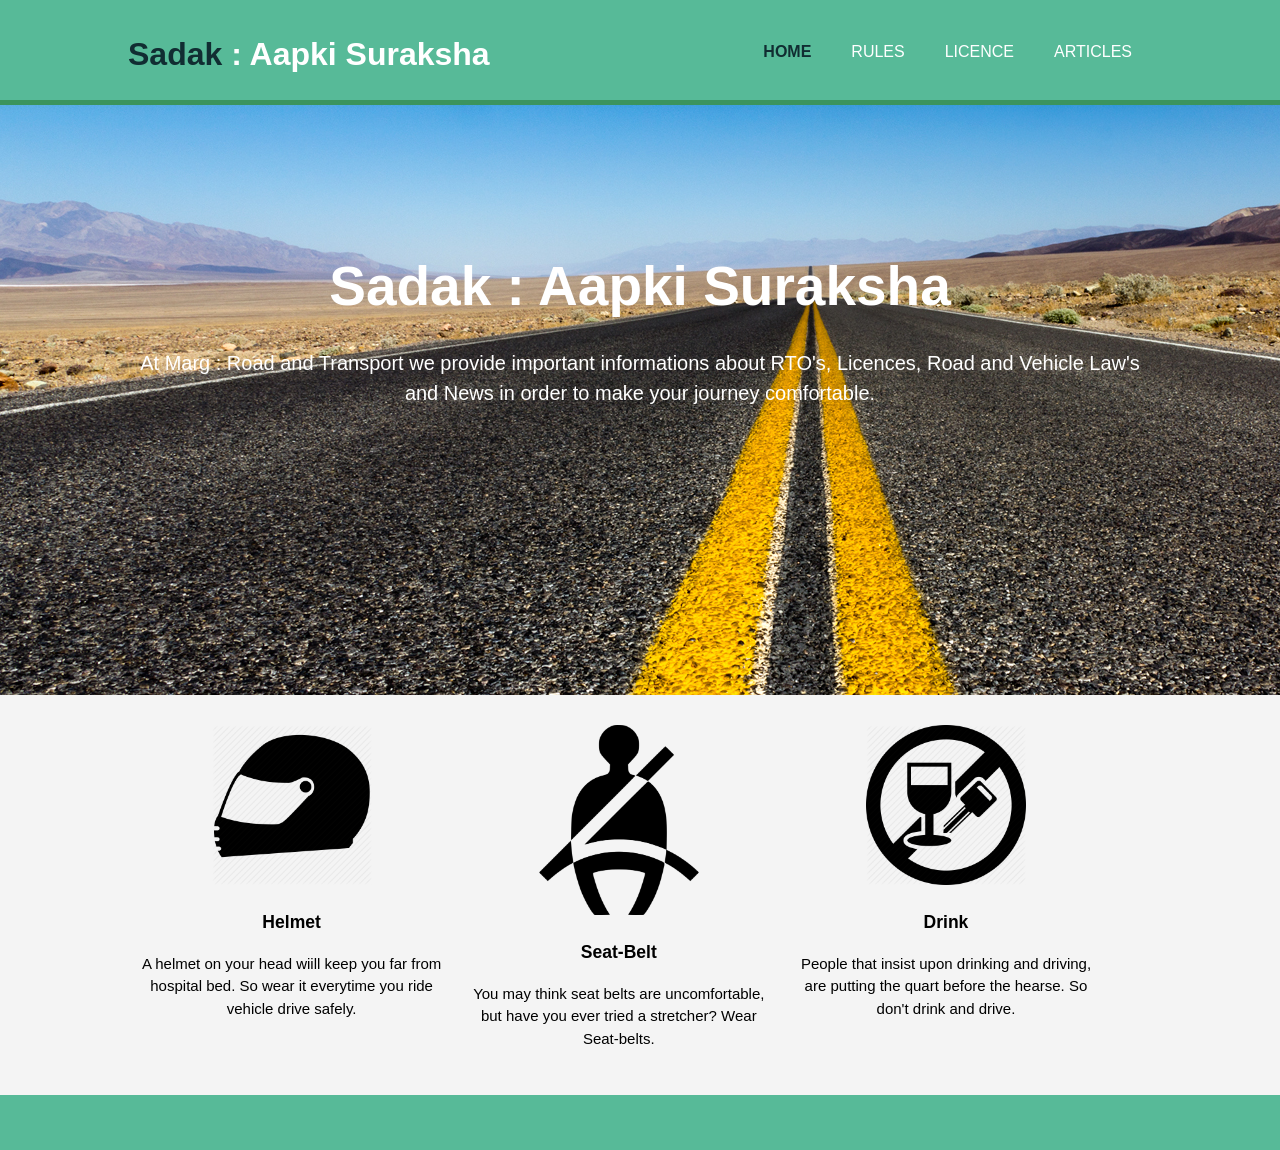
<file: index.html>
<!DOCTYPE html>
<html>
  <head>
    <meta charset="utf-8">
    <meta name="viewport" content="width=device-width">
    <meta name="description" content="Affordable and professional web design">
    <title>Sadak : Aapki Suraksha | Welcome</title>
    <link rel="icon" type="image/x-icon" href="assets/img/logo.ico">
	<link rel="stylesheet" href="assets/css/style.css">
  </head>
  <body>
    <header>
      <div class="container">
        <div id="branding">
         <a href="index.html"><h1><span class="highlight">Sadak</span> : Aapki Suraksha</h1></a>
        </div>
        <nav>
          <ul>
            <li class="current"><a href="index.html">HOME</a></li>
			<li><a href="rules.html">RULES</a></li>
			<li class="dropdown"><a href="#">LICENCE</a><i class="fa fa-caret-down"></i>
					<div class="dropdown-content">
					<a href="new-lic.html">NEW LICENCE</a>
					<a href="lic-ren.html">LICENCE RENEWAL</a>
					<a href="int-lic.html">INTERNATIONAL LICENCE</a>
					</div></li>
      <li><a href="articles.html">ARTICLES</a></li>

          </ul>
        </nav>
      </div>
    </header>

    <section id="showcase">
      <div class="container">
        <h1>Sadak : Aapki Suraksha</h1>
        <p>At Marg : Road and Transport we provide important informations about RTO's, Licences, Road and Vehicle Law's and News in order to make your journey comfortable.</p>
      </div>
    </section>

    <section id="boxes">
      <div class="container">
        <div class="box">
          <img src="assets/img/logo_helmet.png">
          <h3>Helmet</h3>
          <p>A helmet on your head wiill keep you far from hospital bed. So wear it everytime you ride vehicle drive safely.</p>
        </div>
        <div class="box">
          <img src="assets/img/logo_seatbelt.png">
          <h3>Seat-Belt</h3>
          <p>You may think seat belts are uncomfortable, but have you ever tried a stretcher? Wear Seat-belts.</p>
        </div>
        <div class="box">
          <img src="assets/img/logo_drink.png">
          <h3>Drink</h3>
          <p>People that insist upon drinking and driving, are putting the quart before the hearse. So don't drink and drive.</p>
        </div>
      </div>
    </section>

    <footer>
      <p></p>
    </footer>
  </body>
</html>
</file>
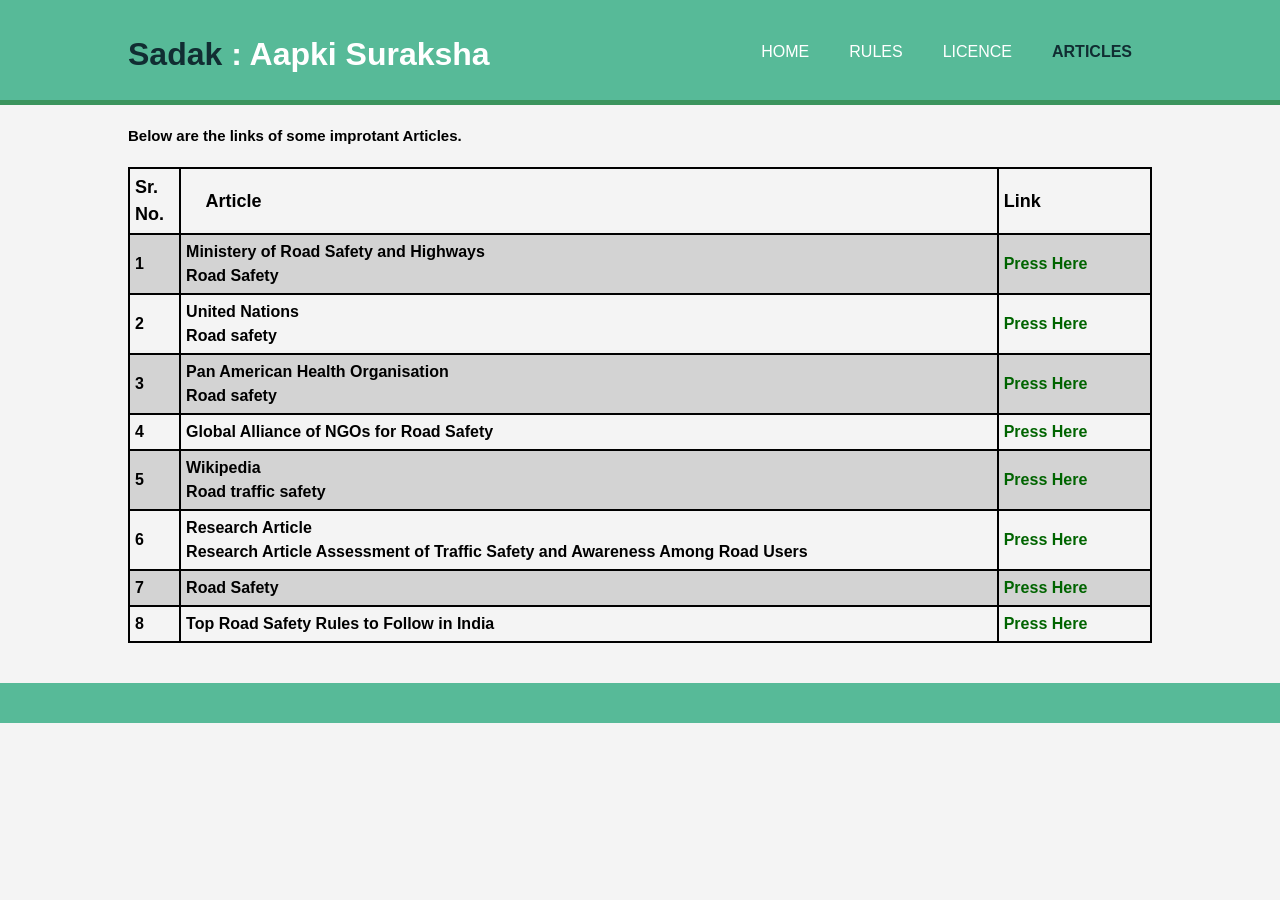
<file: articles.html>
<!DOCTYPE html>
<html>
<head>
	<meta charset="utf-8">
	<meta name="viewport" content="width=device-width">
	<meta name="description" content="Marg : Road and Transport">
	<title>Sadak : Aapki Suraksha | International License</title>
	<link rel="icon" type="image/x-icon" href="assets/img/logo.ico">
	<link rel="stylesheet" type="text/css" href="assets/css/style.css">
  <style>

    #container a{
      text-decoration: none;
      text-transform: none;
    }
    object {
      padding-top: 20px;
      padding-bottom: 10px;
    }

    table, a {

    text-transform:none;
    text-decoration: none;
    }

    table, th, td {
 			border: 2px solid black;
  			border-collapse: collapse;
  			font-size: 16px;
		}

    th, td {
 			padding: 5px;
  			text-align: left;
		}

    .odd {
			background-color: lightgrey;
    }
  </style>
</head>
<body>

	<header>
		<div class="container">
			<div id="branding">
				 <a href="index.html"><h1><span class="highlight">Sadak</span> : Aapki Suraksha</h1></a>
			</div>
			<nav>
				<ul>
           		<li><a href="index.html">HOME</a></li>
			<li><a href="rules.html">RULES</a></li>
			<li class="dropdown"><a href="#">LICENCE</a><i class="fa fa-caret-down"></i>
					<div class="dropdown-content">
					<a href="new-lic.html">NEW LICENSE</a>
					<a href="lic-ren.html">LICENSE RENEWAL</a>
					<a href="int-lic.html">INTERNATIONAL LICENSE</a>
					</div></li>
            <li class="current"><a href="articles.html">ARTICLES</a></li>


          </ul>
			</nav>
		</div>
	</header>
    
	<section id="main">
		<div class="container">

    <h4>Below are the links of some improtant Articles.<h4>


      <table cellspacing="0">
  <tr>
    <th width="5%"><font size="4">Sr. No. </font></th>
    <th width="80%"><font size="4">&nbsp &nbsp Article</font></th>
    <th class="10%"><font size="4">Link</font></th>
  </tr>

  <tr class="odd">
    <td align="center">1</td>
    <td align="left">Ministery of Road Safety and Highways <br> Road Safety</td>
    <td align="center"><a href="https://morth.nic.in/about-road-safety" target="blank"><font color="#006400">Press Here</font></a></td>
  </tr>

  <tr class="even">
    <td align="center">2</td>
    <td align="left">United Nations<br> Road safety</td>
    <td align="center"><a href="https://www.un.org/en/safety-and-security/road-safety" target="blank"><font color="#006400">Press Here</font></a></td>
  </tr>

  <tr class="odd">
    <td align="center">3</td>
    <td align="left">Pan American Health Organisation<br> Road safety</td>
    <td align="center"><a href="https://www.paho.org/en/topics/road-safety" target="blank"><font color="#006400">Press Here</font></a></td>
  </tr>

  <tr class="even">
    <td align="center">4</td>
    <td align="left">Global Alliance of NGOs for Road Safety</td>
    <td align="center"><a href="https://www.roadsafetyngos.org/" target="blank"><font color="#006400">Press Here</font></a></td>
  </tr>

  <tr class="odd">
    <td align="center">5</td>
    <td align="left">Wikipedia <br> Road traffic safety</td>
    <td align="center"><a href="https://en.wikipedia.org/wiki/Road_traffic_safety" target="blank"><font color="#006400">Press Here</font></a></td>
  </tr>

  <tr class="even">
    <td align="center">6</td>
    <td align="left">Research Article <br> Research Article Assessment of Traffic Safety and Awareness Among Road Users</td>
    <td align="center"><a href="https://www.ncbi.nlm.nih.gov/pmc/articles/PMC3893966/" target="blank"><font color="#006400">Press Here</font></a></td>
  </tr>

  <tr class="odd">
    <td align="center">7</td>
    <td align="left">Road Safety</td>
    <td align="center"><a href="https://indiancc.mygov.in/wp-content/uploads/2021/06/mygov-1000000000513446991.pdf" target="blank"><font color="#006400">Press Here</font></a></td>
  </tr>

  <tr class="even">
    <td align="center">8</td>
    <td align="left">Top Road Safety Rules to Follow in India</td>
    <td align="center"><a href="https://www.godigit.com/traffic-rules/road-safety-rules-in-india" target="blank"><font color="#006400">Press Here</font></a></td>
  </tr>

</table>


  </div>
	</section>
	<footer>
	</footer>

</body>
</html>
</file>
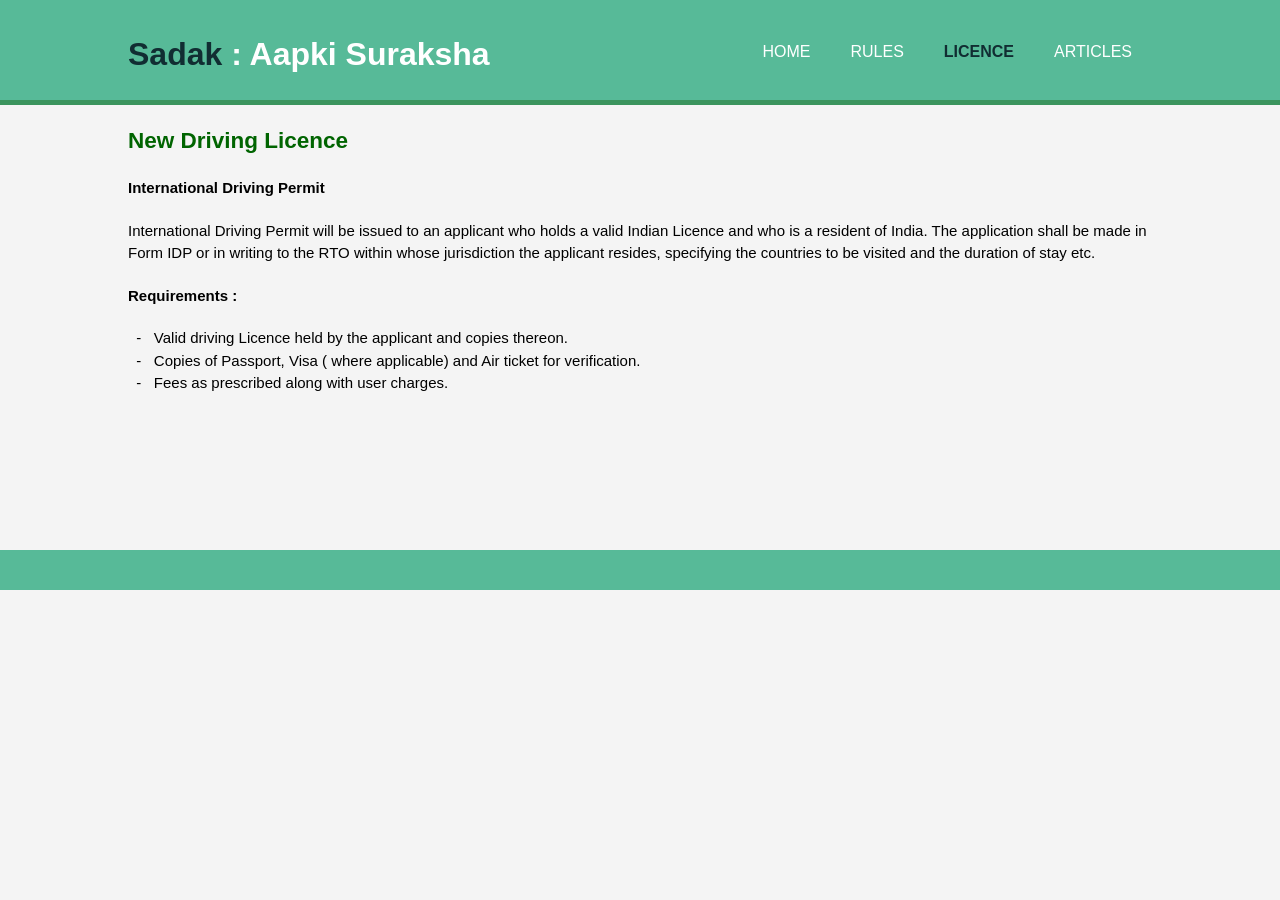
<file: int-lic.html>
<!DOCTYPE html>
<html>
<head>
	<meta charset="utf-8">
	<meta name="viewport" content="width=device-width">
	<meta name="description" content="Marg : Road and Transport">
	<title>Sadak : Aapki Suraksha | International License</title>
	<link rel="icon" type="image/x-icon" href="assets/img/logo.ico">
	<link rel="stylesheet" type="text/css" href="assets/css/style.css">
</head>
<body>

	<header>
		<div class="container">
			<div id="branding">
				 <a href="index.html"><h1><span class="highlight">Sadak</span> : Aapki Suraksha</h1></a>
			</div>
			<nav>
				<ul>
           		<li><a href="index.html">HOME</a></li>

			<li><a href="rules.html">RULES</a></li>
			<li class="dropdown current"><a href="#">LICENCE</a><i class="fa fa-caret-down"></i>
					<div class="dropdown-content">
					<a href="new-lic.html">NEW LICENCE</a>
					<a href="lic-ren.html">LICENCE RENEWAL</a>
					<a href="int-lic.html">INTERNATIONAL LICENCE</a>
					</div></li>

			<li><a href="articles.html">ARTICLES</a></li>
          </ul>
			</nav>
		</div>
	</header>


	<section id="main">
		<div class="container">

			  <h2><font color="006400" >New Driving Licence</font></h2>

				<h4>International Driving Permit</h4>
				<p>International Driving Permit will be issued to an applicant who holds a valid Indian Licence and who is a resident of India. The application shall be made in Form IDP or in writing to the RTO within whose jurisdiction the applicant resides, specifying the countries to be visited and the duration of stay etc.</p>

				<h4>Requirements :</h4>
				<ul>
				<li>&nbsp - &nbsp Valid driving Licence held by the applicant and copies thereon.</li>
				<li>&nbsp - &nbsp Copies of Passport, Visa ( where applicable) and Air ticket for verification.</li>
				<li>&nbsp - &nbsp Fees as prescribed along with user charges.</li>
				<li></li>
				<li><li>
				<li></li>
				<li></li>
				<li></li>
			
			
			
				</ul>

		</div>
	</section>
	<footer>
	</footer>

</body>
</html>
</file>
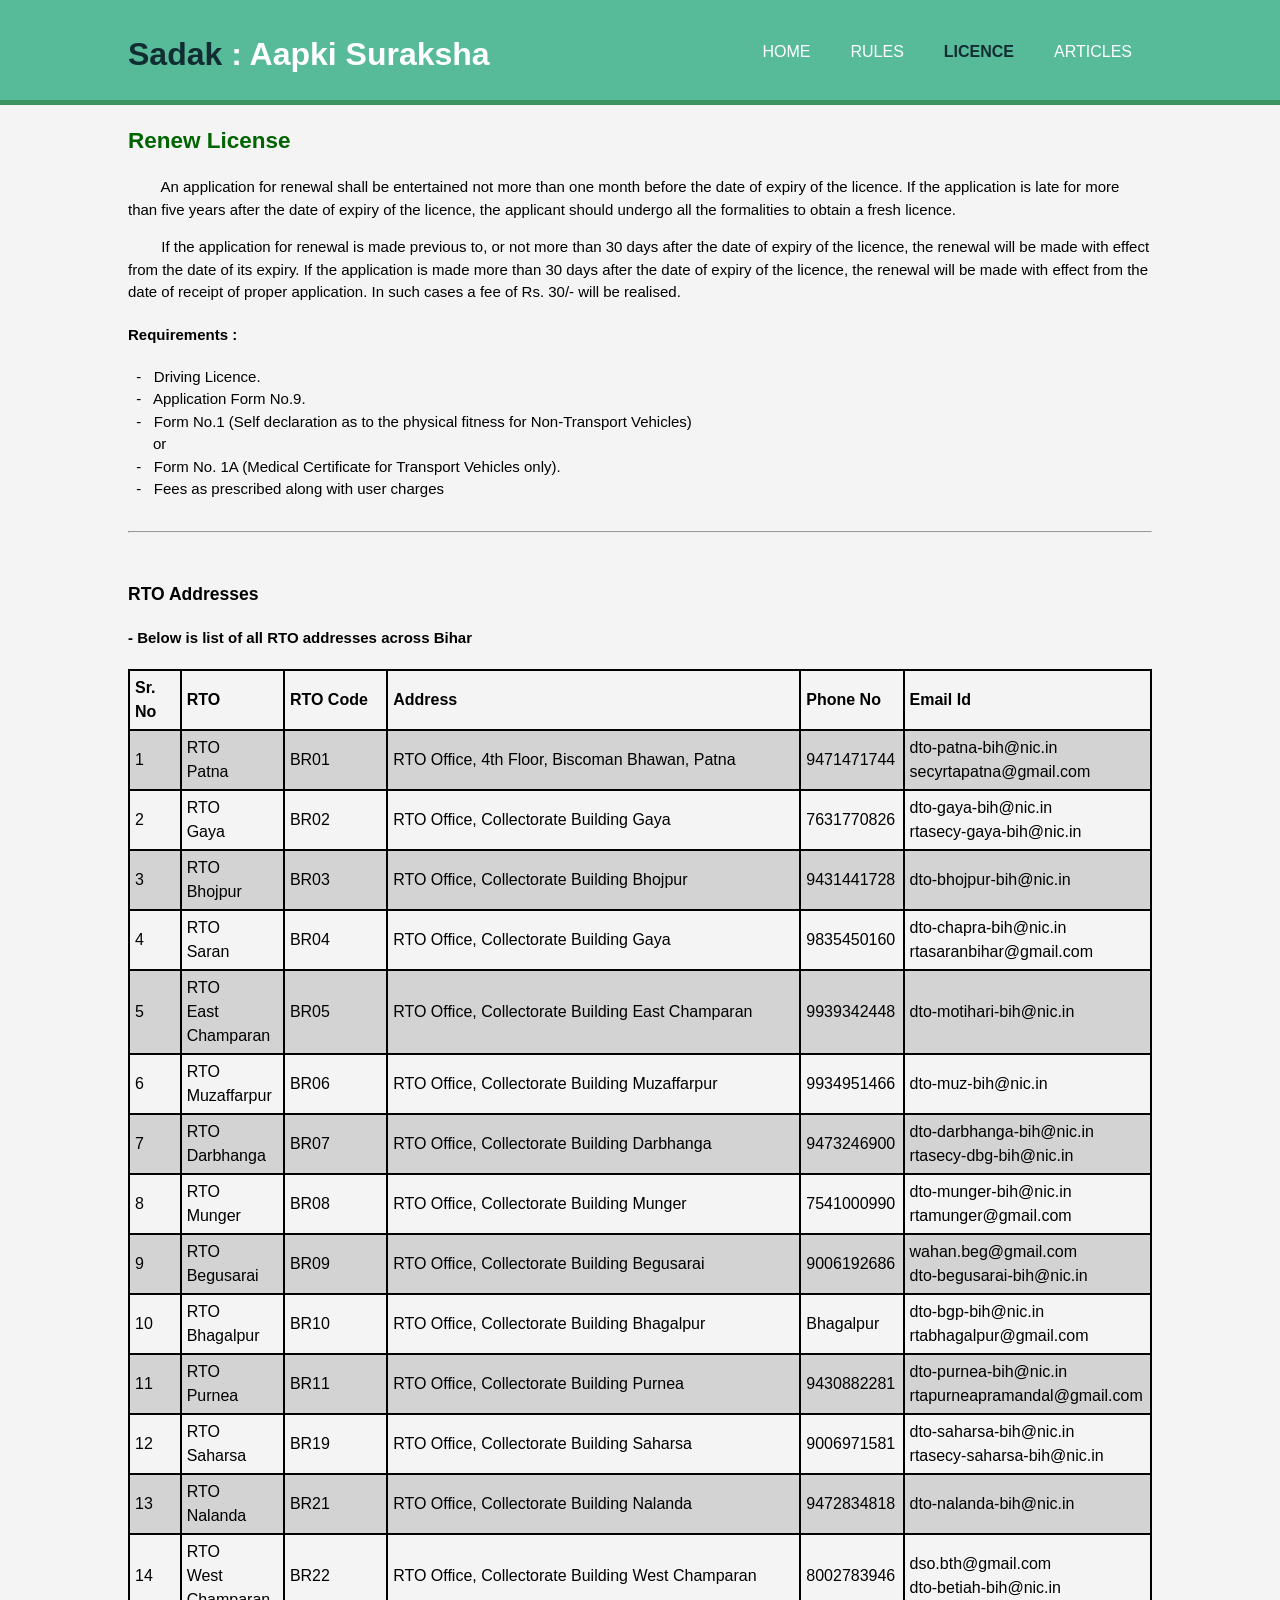
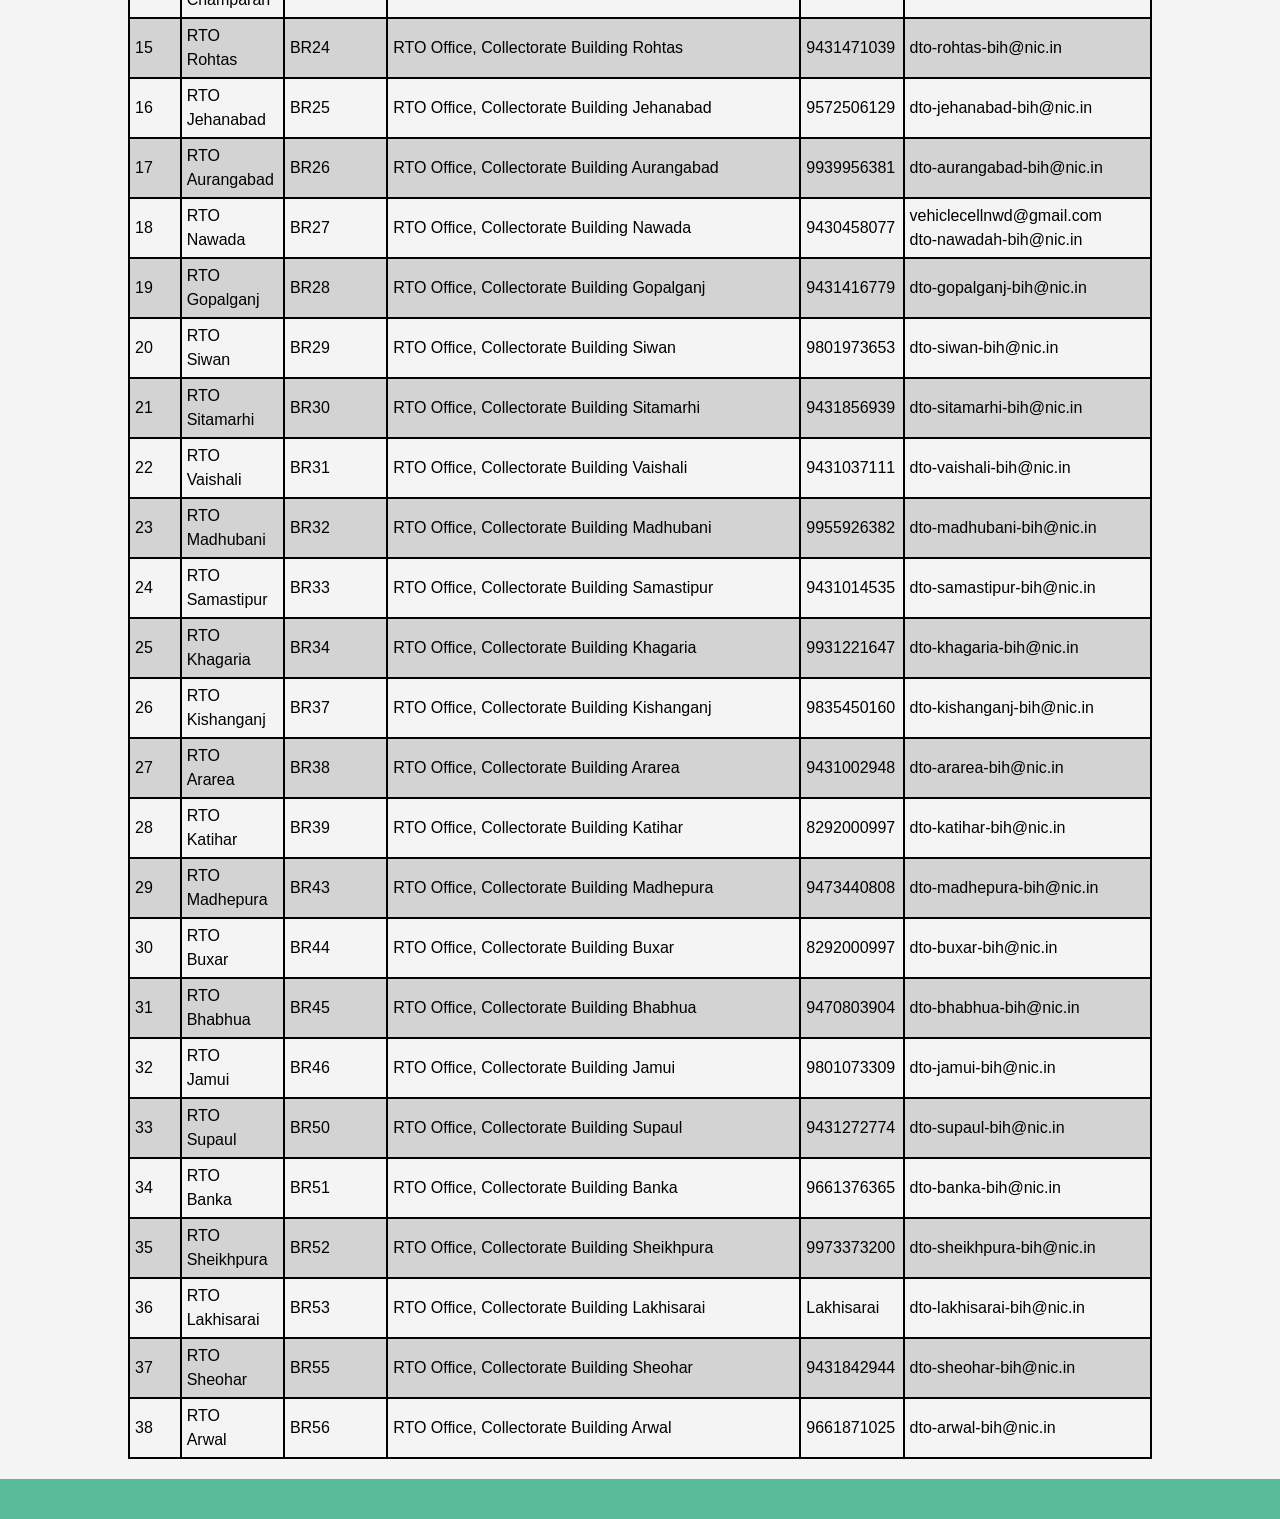
<file: lic-ren.html>
<!DOCTYPE html>
<html>
<head>
	<meta charset="utf-8">
	<meta name="viewport" content="width=device-width">
	<meta name="description" content="Marg : Road and Transport">
	<title>Sadak : Aapki Suraksha | International License</title>
	<link rel="icon" type="image/x-icon" href="assets/img/logo.ico">
	<link rel="stylesheet" type="text/css" href="assets/css/style.css">

	<style>
		table, th, td {
 			border: 2px solid black;
  			border-collapse: collapse;
  			font-size: 16px;
		}
		th, td {
 			padding: 5px;
  			text-align: left;
		}
		.odd {
			background-color: lightgrey;
		}

</style>
</head>
<body>

	<header>
		<div class="container">
			<div id="branding">
				 <a href="index.html"><h1><span class="highlight">Sadak</span> : Aapki Suraksha</h1></a>
			</div>
			<nav>
				<ul>
           		<li><a href="index.html">HOME</a></li>

			<li><a href="rules.html">RULES</a></li>
			<li class="dropdown current"><a href="#">LICENCE</a><i class="fa fa-caret-down"></i>
					<div class="dropdown-content">
					<a href="new-lic.html">NEW LICENCE</a>
					<a href="lic-ren.html">LICENCE RENEWAL</a>
					<a href="int-lic.html">INTERNATIONAL LICENCE</a>
					</div></li>
			<li><a href="articles.html">ARTICLES</a></li>

          </ul>
			</nav>
		</div>
	</header>

	<section id="main">
		<div class="container">

      <h2><font color="006400">Renew License</font></h2>

        <p>&nbsp &nbsp &nbsp &nbsp An application for renewal shall be entertained not more than one month before the date of expiry of the licence. If the application is late for more than five years after the date of expiry of the licence, the applicant should undergo all the formalities to obtain a fresh licence.</p>

        <p>&nbsp &nbsp &nbsp &nbsp If the application for renewal is made previous to, or not more than 30 days after the date of expiry of the licence, the renewal will be made with effect from the date of its expiry. If the application is made more than 30 days after the date of expiry of the licence, the renewal will be made with effect from the date of receipt of proper application. In such cases a fee of Rs. 30/- will be realised.</p>

        <h4>Requirements : </h4>
        <ul>
        <li>&nbsp - &nbsp  Driving Licence.</li>
        <li>&nbsp - &nbsp Application Form No.9.</li>
        <li>&nbsp - &nbsp Form No.1 (Self declaration as to the physical fitness for Non-Transport Vehicles)</li>
        &nbsp &nbsp &nbsp or
        <li>&nbsp - &nbsp Form No. 1A (Medical Certificate for Transport Vehicles only).</li>
        <li>&nbsp - &nbsp Fees as prescribed along with user charges</li>
        </ul>

<br>
<hr>
<br>

			<h3>RTO Addresses</h3>
			<h4>- Below is list of all RTO addresses across Bihar</h4>

				<!--  <h3>RTO/ARTO Offices</h3> -->

		<table cellspacing="0">
			<tr>
			<th width="5%">Sr.<br/>No</th>
			<th width="10%" >RTO</th>
			<th width="10%">RTO Code</th>
			<th width="40%">Address</th>
			<th width="10%">Phone No</th>
			<th width="20%">Email Id</th>
		</tr>

		<tr class="odd">
			<td  align="center">1</td>
			<td    align="left" >RTO<br/>Patna</td>
			<td    align="left" >BR01</td>
			<td    align="left" >RTO Office, 4th Floor, Biscoman Bhawan, Patna<br/></a></td>
			<td    align="left">9471471744</td>
			<td    align="center" >dto-patna-bih@nic.in <br> secyrtapatna@gmail.com</td>
		</tr>

		<tr class="even">
			<td    align="center">2</td>
			<td    align="left" >RTO<br/>Gaya</td>
			<td    align="left" >BR02</td>
			<td    align="left"> RTO Office, Collectorate Building Gaya</td>
			<td    align="left">7631770826</td>
			<td    align="center" >dto-gaya-bih@nic.in <br> rtasecy-gaya-bih@nic.in</td>
		</tr>

		<tr class="odd">
			<td  align="center">3</td>
			<td    align="left" >RTO<br/>Bhojpur</td>
			<td    align="left" >BR03</td>
			<td    align="left" >RTO Office, Collectorate Building Bhojpur</a></td>
			<td    align="left">9431441728</td>
			<td    align="center" >dto-bhojpur-bih@nic.in</td>
		</tr>

		<tr class="even">
			<td    align="center">4</td>
			<td    align="left" >RTO<br/>Saran</td>
			<td    align="left" >BR04</td>
			<td    align="left"> RTO Office, Collectorate Building Gaya</td>
			<td    align="left">9835450160</td>
			<td    align="center" >dto-chapra-bih@nic.in <br> rtasaranbihar@gmail.com</td>
		</tr>

		<tr class="odd">
			<td  align="center">5</td>
			<td    align="left" >RTO<br/>East Champaran</td>
			<td    align="left" >BR05</td>
			<td    align="left" >RTO Office, Collectorate Building East Champaran</a></td>
			<td    align="left">9939342448</td>
			<td    align="center" >dto-motihari-bih@nic.in</td>
		</tr>

		<tr class="even">
			<td    align="center">6</td>
			<td    align="left" >RTO<br/>Muzaffarpur</td>
			<td    align="left" >BR06</td>
			<td    align="left"> RTO Office, Collectorate Building Muzaffarpur</td>
			<td    align="left">9934951466</td>
			<td    align="center" >dto-muz-bih@nic.in</td>
		</tr>

		<tr class="odd">
			<td  align="center">7</td>
			<td    align="left" >RTO<br/>Darbhanga</td>
			<td    align="left" >BR07</td>
			<td    align="left" >RTO Office, Collectorate Building Darbhanga</a></td>
			<td    align="left">9473246900</td>
			<td    align="center" >dto-darbhanga-bih@nic.in <br> rtasecy-dbg-bih@nic.in</td>
		</tr>

		<tr class="even">
			<td    align="center">8</td>
			<td    align="left" >RTO<br/>Munger</td>
			<td    align="left" >BR08</td>
			<td    align="left"> RTO Office, Collectorate Building Munger</td>
			<td    align="left">7541000990</td>
			<td    align="center" >dto-munger-bih@nic.in <br> rtamunger@gmail.com</td>
		</tr>

		<tr class="odd">
			<td  align="center">9</td>
			<td    align="left" >RTO<br/>Begusarai</td>
			<td    align="left" >BR09</td>
			<td    align="left" >RTO Office, Collectorate Building Begusarai</a></td>
			<td    align="left">9006192686</td>
			<td    align="center" >wahan.beg@gmail.com <br> dto-begusarai-bih@nic.in</td>
		</tr>

		<tr class="even">
			<td    align="center">10</td>
			<td    align="left" >RTO<br/>Bhagalpur</td>
			<td    align="left" >BR10</td>
			<td    align="left"> RTO Office, Collectorate Building Bhagalpur</td>
			<td    align="left">Bhagalpur</td>
			<td    align="center" >dto-bgp-bih@nic.in <br>rtabhagalpur@gmail.com</td>
		</tr>

		<tr class="odd">
			<td  align="center">11</td>
			<td    align="left" >RTO<br/>Purnea</td>
			<td    align="left" >BR11</td>
			<td    align="left" >RTO Office, Collectorate Building Purnea</a></td>
			<td    align="left">9430882281</td>
			<td    align="center" >dto-purnea-bih@nic.in <br>rtapurneapramandal@gmail.com</td>
		</tr>

		<tr class="even">
			<td    align="center">12</td>
			<td    align="left" >RTO<br/>Saharsa</td>
			<td    align="left" >BR19</td>
			<td    align="left"> RTO Office, Collectorate Building Saharsa</td>
			<td    align="left">9006971581</td>
			<td    align="center" >dto-saharsa-bih@nic.in <br>rtasecy-saharsa-bih@nic.in</td>
		</tr>

		<tr class="odd">
			<td  align="center">13</td>
			<td    align="left" >RTO<br/>Nalanda</td>
			<td    align="left" >BR21</td>
			<td    align="left" >RTO Office, Collectorate Building Nalanda</a></td>
			<td    align="left">9472834818</td>
			<td    align="center" >dto-nalanda-bih@nic.in</td>
		</tr>

		<tr class="even">
			<td    align="center">14</td>
			<td    align="left" >RTO<br/>West Champaran</td>
			<td    align="left" >BR22</td>
			<td    align="left"> RTO Office, Collectorate Building West Champaran</td>
			<td    align="left">8002783946</td>
			<td    align="center" >dso.bth@gmail.com <br>dto-betiah-bih@nic.in</td>
		</tr>

		<tr class="odd">
			<td  align="center">15</td>
			<td    align="left" >RTO<br/>Rohtas</td>
			<td    align="left" >BR24</td>
			<td    align="left" >RTO Office, Collectorate Building Rohtas</a></td>
			<td    align="left">9431471039</td>
			<td    align="center" >dto-rohtas-bih@nic.in</td>
		</tr>

		<tr class="even">
			<td    align="center">16</td>
			<td    align="left" >RTO<br/>Jehanabad</td>
			<td    align="left" >BR25</td>
			<td    align="left"> RTO Office, Collectorate Building Jehanabad</td>
			<td    align="left">9572506129</td>
			<td    align="center" >dto-jehanabad-bih@nic.in</td>
		</tr>

		<tr class="odd">
			<td  align="center">17</td>
			<td    align="left" >RTO<br/>Aurangabad</td>
			<td    align="left" >BR26</td>
			<td    align="left" >RTO Office, Collectorate Building Aurangabad</a></td>
			<td    align="left">9939956381</td>
			<td    align="center" >dto-aurangabad-bih@nic.in</td>
		</tr>

		<tr class="even">
			<td    align="center">18</td>
			<td    align="left" >RTO<br/>Nawada</td>
			<td    align="left" >BR27</td>
			<td    align="left"> RTO Office, Collectorate Building Nawada</td>
			<td    align="left">9430458077</td>
			<td    align="center" >vehiclecellnwd@gmail.com <br>dto-nawadah-bih@nic.in</td>
		</tr>

		<tr class="odd">
			<td  align="center">19</td>
			<td    align="left" >RTO<br/>Gopalganj</td>
			<td    align="left" >BR28</td>
			<td    align="left" >RTO Office, Collectorate Building Gopalganj</a></td>
			<td    align="left">9431416779</td>
			<td    align="center" >dto-gopalganj-bih@nic.in</td>
		</tr>

		<tr class="even">
			<td    align="center">20</td>
			<td    align="left" >RTO<br/>Siwan</td>
			<td    align="left" >BR29</td>
			<td    align="left"> RTO Office, Collectorate Building Siwan</td>
			<td    align="left">9801973653</td>
			<td    align="center" >dto-siwan-bih@nic.in</td>
		</tr>

		<tr class="odd">
			<td  align="center">21</td>
			<td    align="left" >RTO<br/>Sitamarhi</td>
			<td    align="left" >BR30</td>
			<td    align="left" >RTO Office, Collectorate Building Sitamarhi</a></td>
			<td    align="left">9431856939</td>
			<td    align="center" >dto-sitamarhi-bih@nic.in</td>
		</tr>

		<tr class="even">
			<td    align="center">22</td>
			<td    align="left" >RTO<br/>Vaishali</td>
			<td    align="left" >BR31</td>
			<td    align="left"> RTO Office, Collectorate Building Vaishali</td>
			<td    align="left">9431037111</td>
			<td    align="center" >dto-vaishali-bih@nic.in</td>
		</tr>

		<tr class="odd">
			<td  align="center">23</td>
			<td    align="left" >RTO<br/>Madhubani</td>
			<td    align="left" >BR32</td>
			<td    align="left" >RTO Office, Collectorate Building Madhubani</a></td>
			<td    align="left">9955926382</td>
			<td    align="center" >dto-madhubani-bih@nic.in</td>
		</tr>

		<tr class="even">
			<td    align="center">24</td>
			<td    align="left" >RTO<br/>Samastipur</td>
			<td    align="left" >BR33</td>
			<td    align="left"> RTO Office, Collectorate Building Samastipur</td>
			<td    align="left">9431014535</td>
			<td    align="center" >dto-samastipur-bih@nic.in</td>
		</tr>

		<tr class="odd">
			<td  align="center">25</td>
			<td    align="left" >RTO<br/>Khagaria</td>
			<td    align="left" >BR34</td>
			<td    align="left" >RTO Office, Collectorate Building Khagaria</a></td>
			<td    align="left">9931221647</td>
			<td    align="center" >dto-khagaria-bih@nic.in</td>
		</tr>

		<tr class="even">
			<td    align="center">26</td>
			<td    align="left" >RTO<br/>Kishanganj</td>
			<td    align="left" >BR37</td>
			<td    align="left"> RTO Office, Collectorate Building Kishanganj</td>
			<td    align="left">9835450160</td>
			<td    align="center" >dto-kishanganj-bih@nic.in</td>
		</tr>

		<tr class="odd">
			<td  align="center">27</td>
			<td    align="left" >RTO<br/>Ararea</td>
			<td    align="left" >BR38</td>
			<td    align="left" >RTO Office, Collectorate Building Ararea</a></td>
			<td    align="left">9431002948</td>
			<td    align="center" >dto-ararea-bih@nic.in</td>
		</tr>

		<tr class="even">
			<td    align="center">28</td>
			<td    align="left" >RTO<br/>Katihar</td>
			<td    align="left" >BR39</td>
			<td    align="left"> RTO Office, Collectorate Building Katihar</td>
			<td    align="left">8292000997</td>
			<td    align="center" >dto-katihar-bih@nic.in</td>
		</tr>

		<tr class="odd">
			<td  align="center">29</td>
			<td    align="left" >RTO<br/>Madhepura</td>
			<td    align="left" >BR43</td>
			<td    align="left" >RTO Office, Collectorate Building Madhepura</a></td>
			<td    align="left">9473440808</td>
			<td    align="center" >dto-madhepura-bih@nic.in</td>
		</tr>

		<tr class="even">
			<td    align="center">30</td>
			<td    align="left" >RTO<br/>Buxar</td>
			<td    align="left" >BR44</td>
			<td    align="left"> RTO Office, Collectorate Building Buxar</td>
			<td    align="left">8292000997</td>
			<td    align="center" >dto-buxar-bih@nic.in</td>
		</tr>

		<tr class="odd">
			<td  align="center">31</td>
			<td    align="left" >RTO<br/>Bhabhua</td>
			<td    align="left" >BR45</td>
			<td    align="left" >RTO Office, Collectorate Building Bhabhua</a></td>
			<td    align="left">9470803904</td>
			<td    align="center" >dto-bhabhua-bih@nic.in</td>
		</tr>

		<tr class="even">
			<td    align="center">32</td>
			<td    align="left" >RTO<br/>Jamui</td>
			<td    align="left" >BR46</td>
			<td    align="left"> RTO Office, Collectorate Building Jamui</td>
			<td    align="left">9801073309</td>
			<td    align="center" >dto-jamui-bih@nic.in</td>
		</tr>

		<tr class="odd">
			<td  align="center">33</td>
			<td    align="left" >RTO<br/>Supaul</td>
			<td    align="left" >BR50</td>
			<td    align="left" >RTO Office, Collectorate Building Supaul</a></td>
			<td    align="left">9431272774</td>
			<td    align="center" >dto-supaul-bih@nic.in</td>
		</tr>

		<tr class="even">
			<td    align="center">34</td>
			<td    align="left" >RTO<br/>Banka</td>
			<td    align="left" >BR51</td>
			<td    align="left"> RTO Office, Collectorate Building Banka</td>
			<td    align="left">9661376365</td>
			<td    align="center" >dto-banka-bih@nic.in</td>
		</tr>

		<tr class="odd">
			<td  align="center">35</td>
			<td    align="left" >RTO<br/>Sheikhpura</td>
			<td    align="left" >BR52</td>
			<td    align="left" >RTO Office, Collectorate Building Sheikhpura</a></td>
			<td    align="left">9973373200</td>
			<td    align="center" >dto-sheikhpura-bih@nic.in</td>
		</tr>

		<tr class="even">
			<td    align="center">36</td>
			<td    align="left" >RTO<br/>Lakhisarai</td>
			<td    align="left" >BR53</td>
			<td    align="left"> RTO Office, Collectorate Building Lakhisarai</td>
			<td    align="left">Lakhisarai</td>
			<td    align="center" >dto-lakhisarai-bih@nic.in</td>
		</tr>

		<tr class="odd">
			<td  align="center">37</td>
			<td    align="left" >RTO<br/>Sheohar</td>
			<td    align="left" >BR55</td>
			<td    align="left" >RTO Office, Collectorate Building Sheohar</a></td>
			<td    align="left">9431842944</td>
			<td    align="center" >dto-sheohar-bih@nic.in</td>
		</tr>

		<tr class="even">
			<td    align="center">38</td>
			<td    align="left" >RTO<br/>Arwal</td>
			<td    align="left" >BR56</td>
			<td    align="left"> RTO Office, Collectorate Building Arwal</td>
			<td    align="left">9661871025</td>
			<td    align="center" >dto-arwal-bih@nic.in</td>
		</tr>

		</table>


		</div>
	</section>
	<footer>
	</footer>

</body>
</html>
</file>
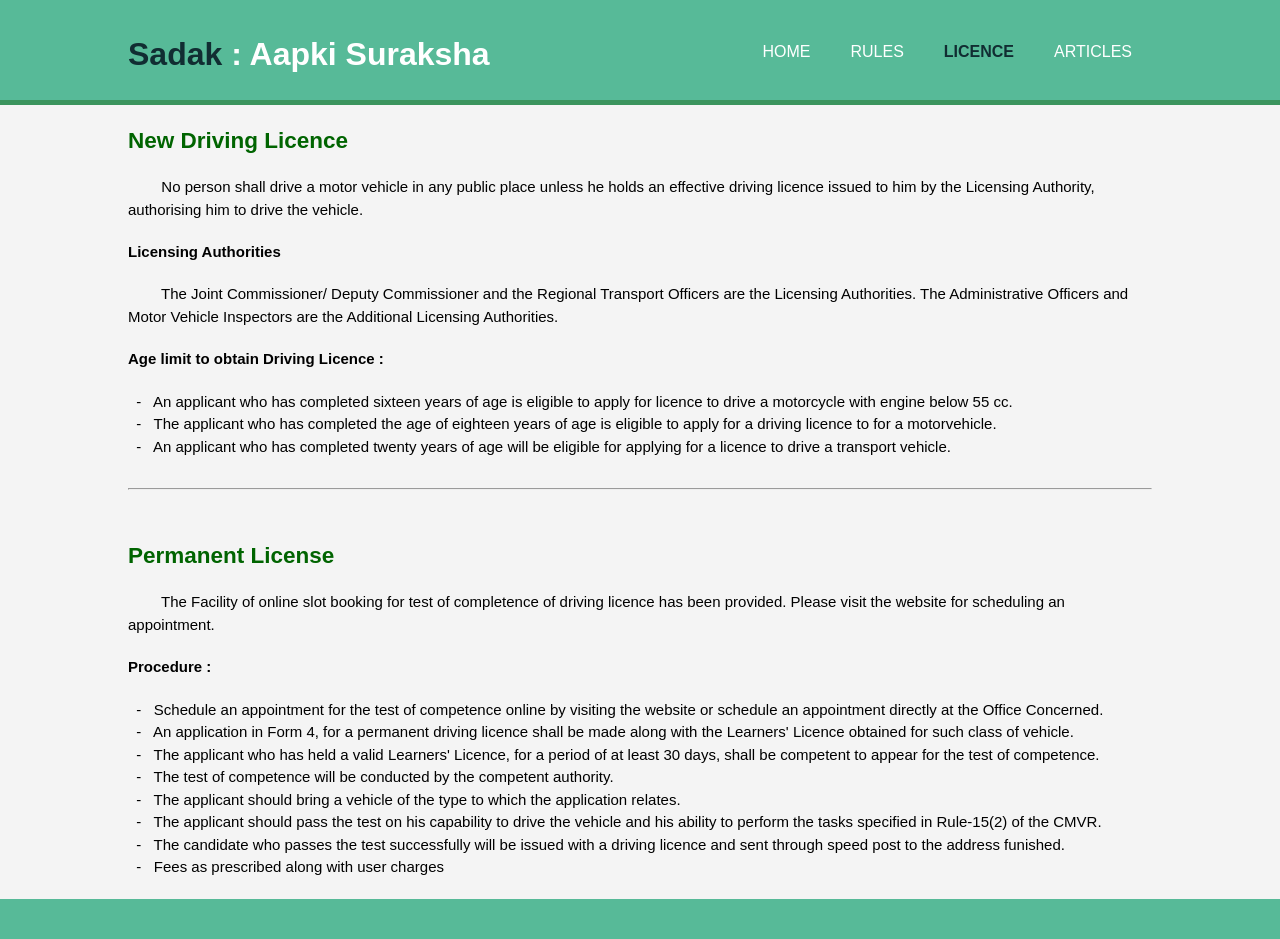
<file: new-lic.html>
<!DOCTYPE html>
<html>
<head>
	<meta charset="utf-8">
	<meta name="viewport" content="width=device-width">
	<meta name="description" content="Marg : Road and Transport">
	<title>Sadak : Aapki Suraksha | International License</title>
	<link rel="icon" type="image/x-icon" href="assets/img/logo.ico">
	<link rel="stylesheet" type="text/css" href="assets/css/style.css">
</head>
<body>

	<header>
		<div class="container">
			<div id="branding">
				 <a href="index.html"><h1><span class="highlight">Sadak</span> : Aapki Suraksha</h1></a>
			</div>
			<nav>
				<ul>
           		<li><a href="index.html">HOME</a></li>

			<li><a href="rules.html">RULES</a></li>
			<li class="dropdown current"><a href="#">LICENCE</a><i class="fa fa-caret-down"></i>
					<div class="dropdown-content">
					<a href="new-lic.html">NEW LICENCE</a>
					<a href="lic-ren.html">LICENCE RENEWAL</a>
					<a href="int-lic.html">INTERNATIONAL LICENCE</a>
					</div></li>
			<li><a href="articles.html">ARTICLES</a></li>


          </ul>
			</nav>
		</div>
	</header>

	<section id="main">
		<div class="container">

      <h2><font color="006400" >New Driving Licence</font></h2>
      <p>&nbsp &nbsp &nbsp &nbsp No person shall drive a motor vehicle in any public place unless he holds an effective driving licence issued to him by the Licensing Authority, authorising him to drive the vehicle.</p>

      <h4>Licensing Authorities</h4>
      <p>&nbsp &nbsp &nbsp &nbsp The Joint Commissioner/ Deputy Commissioner and the Regional Transport Officers are the Licensing Authorities. The Administrative Officers and Motor Vehicle Inspectors are the Additional Licensing Authorities.</p>

      <h4>Age limit to obtain Driving Licence : </h4>

      <ul>
        <li>&nbsp - &nbsp An applicant who has completed sixteen years of age is eligible to apply for licence to drive a motorcycle with engine below 55 cc.</li>
        <li>&nbsp - &nbsp The applicant who has completed the age of eighteen years of age is eligible to apply for a driving licence to for a motorvehicle.</li>
        <li>&nbsp - &nbsp An applicant who has completed twenty years of age will be eligible for applying for a licence to drive a transport vehicle.</li>
      </ul>

<br>
<hr>
<br>

      <h2><font color="006400">Permanent License</font></h2>
        <p>&nbsp &nbsp &nbsp &nbsp The Facility of online slot booking for test of completence of driving licence has been provided. Please visit the website for scheduling an appointment.</p>

        <h4>Procedure :</h4>
        	<ul>
        <li>&nbsp - &nbsp Schedule an appointment for the test of competence online by visiting the website or schedule an appointment directly at the Office Concerned.</li>
        <li>&nbsp - &nbsp An application in Form 4, for a permanent driving licence shall be made along with the Learners' Licence obtained for such class of vehicle.</li>
        <li>&nbsp - &nbsp The applicant who has held a valid Learners' Licence, for a period of at least 30 days, shall be competent to appear for the test of competence.</li>
        <li>&nbsp - &nbsp The test of competence will be conducted by the competent authority.</li>
        <li>&nbsp - &nbsp The applicant should bring a vehicle of the type to which the application relates.</li>
        <li>&nbsp - &nbsp The applicant should pass the test on his capability to drive the vehicle and his ability to perform the tasks specified in Rule-15(2) of the CMVR.</li>
        <li>&nbsp - &nbsp The candidate who passes the test successfully will be issued with a driving licence and sent through speed post to the address funished.</li>
        <li>&nbsp - &nbsp Fees as prescribed along with user charges</li>
        	</ul>
		</div>
	</section>
	<footer>
	</footer>

</body>
</html>
</file>
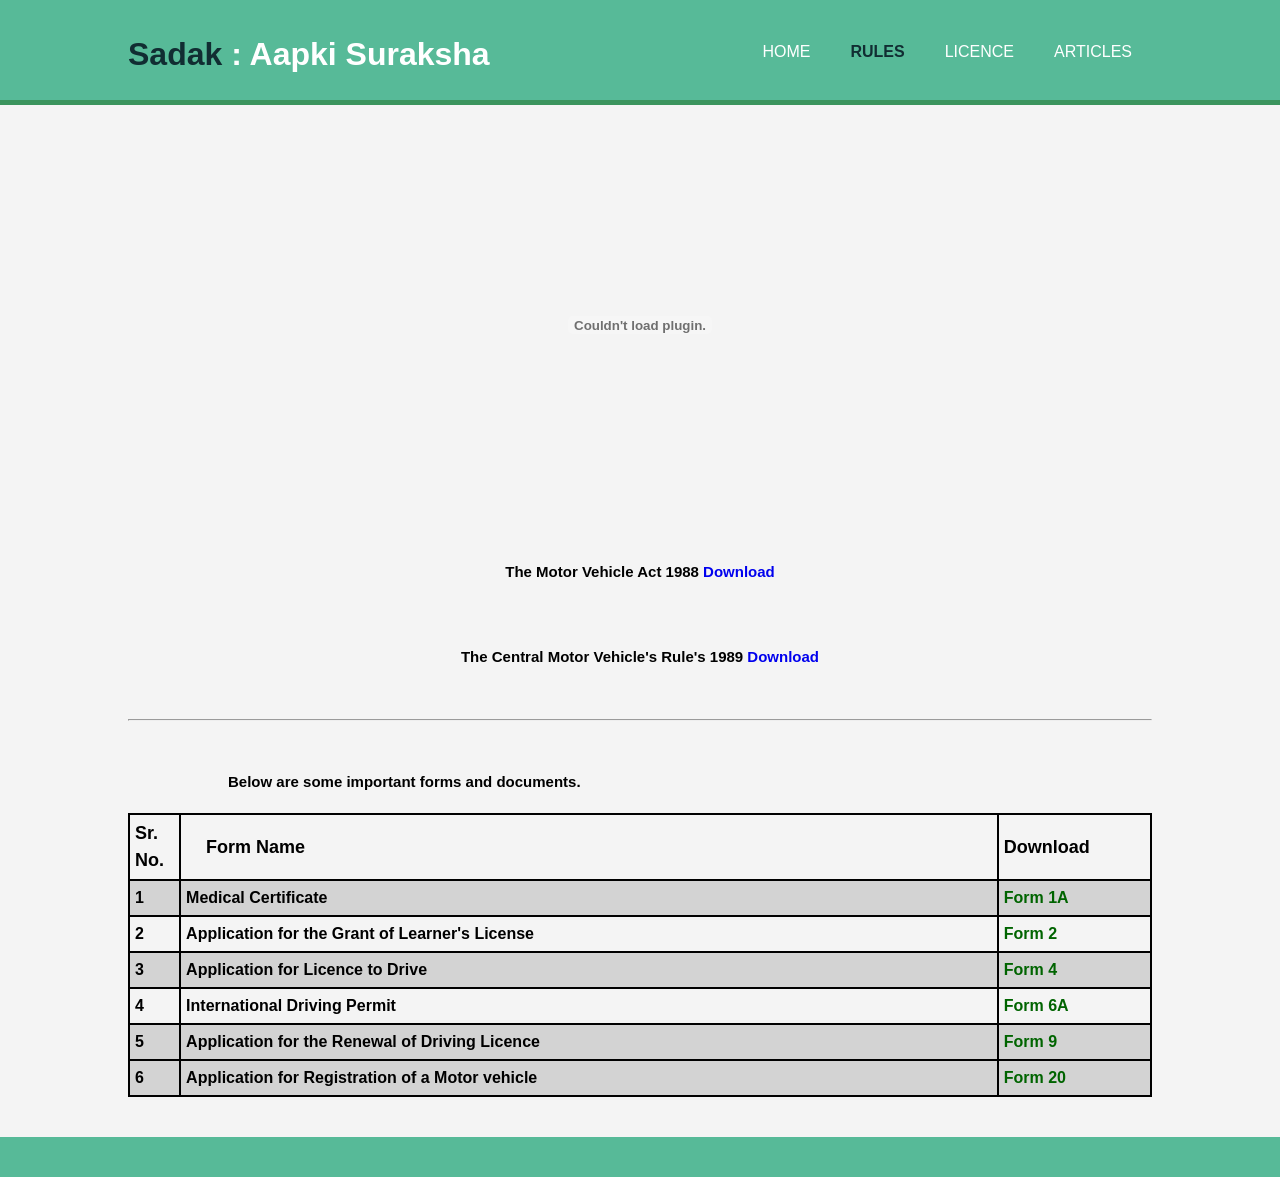
<file: rules.html>
<!DOCTYPE html>
<html>
<head>
	<meta charset="utf-8">
	<meta name="viewport" content="width=device-width">
	<meta name="description" content="Marg : Road and Transport">
	<title>Sadak : Aapki Suraksha | International License</title>
	<link rel="icon" type="image/x-icon" href="assets/img/logo.ico">
	<link rel="stylesheet" type="text/css" href="assets/css/style.css">
  <style>

    #container a{
      text-decoration: none;
      text-transform: none;
    }
    object {
      padding-top: 20px;
      padding-bottom: 10px;
    }

    table, a {

    text-transform:none;
    text-decoration: none;
    }

    table, th, td {
 			border: 2px solid black;
  			border-collapse: collapse;
  			font-size: 16px;
		}

    th, td {
 			padding: 5px;
  			text-align: left;
		}

    .odd {
			background-color: lightgrey;
    }
  </style>
</head>
<body>

	<header>
		<div class="container">
			<div id="branding">
				 <a href="index.html"><h1><span class="highlight">Sadak</span> : Aapki Suraksha</h1></a>
			</div>
			<nav>
				<ul>
           		<li><a href="index.html">HOME</a></li>
			<li class="current"><a href="rules.html">RULES</a></li>
			<li class="dropdown"><a href="#">LICENCE</a><i class="fa fa-caret-down"></i>
					<div class="dropdown-content">
					<a href="new-lic.html">NEW LICENSE</a>
					<a href="lic-ren.html">LICENSE RENEWAL</a>
					<a href="int-lic.html">INTERNATIONAL LICENSE</a>
					</div></li>
      <li><a href="articles.html">ARTICLES</a></li>


          </ul>
			</nav>
		</div>
	</header>
	<section id="main">
		<div class="container">

				<center>
				<object width="800" height="400" data="assets/other/Mvact1988.pdf"></object>
        <h4>The Motor Vehicle Act 1988 <a href="assets/other/Mvact1988.pdf" target="blank"> Download</a></h4>
<br>      
        <h4>The Central Motor Vehicle's Rule's 1989 <a href="assets/other/Cmvr1989.pdf" target="blank"> Download</a></h4>
				</center>
<br>
<hr>
<br>
    <h4>&nbsp &nbsp &nbsp &nbsp &nbsp &nbsp &nbsp &nbsp &nbsp &nbsp &nbsp &nbsp Below are some important forms and documents.<h4>


      <table cellspacing="0">
  <tr>
    <th width="5%"><font size="4">Sr. No. </font></th>
    <th width="80%"><font size="4">&nbsp &nbsp Form Name</font></th>
    <th class="10%"><font size="4">Download</font></th>
  </tr>

  <tr class="odd">
    <td align="center">1</td>
    <td align="left">Medical Certificate</td>
    <td align="center"><a href="assets/other/form1A.pdf" target="blank"><font color="#006400">Form 1A</font></a></td>
  </tr>

  <tr class="even">
    <td align="center">2</td>
    <td align="left">Application for the Grant of Learner's License</td>
    <td align="center"><a href="assets/other/form2.pdf" target="blank"><font color="#006400">Form 2</font></a></td>
  </tr>

  <tr class="odd">
    <td align="center">3</td>
    <td align="left">Application for Licence to Drive</td>
    <td align="center"><a href="assets/other/form4.pdf" target="blank"><font color="#006400">Form 4</font></a></td>
  </tr>

  <tr class="even">
    <td align="center">4</td>
    <td align="left">International Driving Permit</td>
    <td align="center"><a href="assets/other/form6a.pdf" target="blank"><font color="#006400">Form 6A</font></a></td>
  </tr>

  <tr class="odd">
    <td align="center">5</td>
    <td align="left">Application for the Renewal of Driving Licence</td>
    <td align="center"><a href="assets/other/form 9.pdf" target="blank"><font color="#006400">Form 9</font></a></td>
  </tr>

  <tr class="odd">
    <td align="center">6</td>
    <td align="left">Application for Registration of a Motor vehicle</td>
    <td align="center"><a href="assets/other/form 20.pdf" target="blank"><font color="#006400">Form 20</font></a></td>
  </tr>

</table>


  </div>
	</section>
	<footer>
	</footer>

</body>
</html>
</file>
<file: assets/css/style.css>
body{
  font: 15px/1.5 Arial, Helvetica,sans-serif;
  padding:0;
  margin:0;
  background-color:#f4f4f4;
}

/* Global */
.container{
  width:80%;
  margin:auto;
  overflow:hidden;
}

ul{
  margin:0;
  padding:0;
}

.button_1{
  height:38px;
  background:#112D32;
  border:0;
  padding-left: 20px;
  padding-right:20px;
  color:#ffffff;
}

.dark{
  padding:15px;
  background:#3b3f94;
  color:#ffffff;
  margin-top:10px;
  margin-bottom:10px;
}

/* Header **/
header{
  background:#57BA98;
  color:#ffffff;
  padding-top:30px;
  min-height:70px;
  border-bottom:#3B945E 5px solid;
}

header a{
  color:#ffffff;
  text-decoration:none;
  font-size:16px;
}

header li{
  float:left;
  display:inline;
  padding: 0 20px 0 20px;
}

header #branding{
  float:left;
}

header #branding h1{
  margin:0;
}

header nav{
  float:right;
  margin-top:10px;
}

header .highlight, header .current a{
  color:#112D32;
  font-weight:bold;
}

header a:hover{
  color:#cccccc;
  font-weight:bold;
}

/* dropdawn menu */
.dropdown-content {
  margin-left: 0px;
  margin-top: px;
  display: none;
  position: absolute;
  background-color: #f9f9f9;
  min-width: 100px;
  box-shadow: 0px 8px 16px 0px rgba(0,0,0,0.1);
  z-index: 1;
}

.dropdown-content a {
  float: none;
  color: black;
  padding: 12px 16px;
  text-decoration: none;
  display: block;
  text-align: left;

}

.dropdown-content a:hover {
  background-color: #57BA98;
  color: #ffffff;
}

.dropdown:hover .dropdown-content {
  display: block;
}

/* Showcase */
#showcase{
  min-height:590px;
  background:url('../img/road.jpg') no-repeat -30px;
  text-align:center;
  color:#ffffff;
}

#showcase h1{
  margin-top:140px;
  font-size:55px;
  margin-bottom:10px;
}

#showcase p{
  font-size:20px;

}

/* Boxes */
#boxes{
  margin-top:20px;
}

#boxes .box{
  float:left;
  text-align: center;
  width:30%;
  padding:10px;
}

#boxes .box img{
  width:160px;
}

/* Sidebar */
aside#sidebar{
  float:right;
  width:30%;
  margin-top:10px;
}

aside#sidebar .quote input, aside#sidebar .quote textarea{
  width:90%;
  padding:5px;
}

/* Main-col */
article#main-col{
  float:left;
  width:65%;
	padding-bottom: 14px;

}

/* Services */
ul#services li{
  list-style: none;
  padding:20px;
  border: #cccccc solid 1px;
  margin-bottom:5px;
  background:#e6e6e6;
}

footer{
  padding:20px;
  margin-top:20px;
  color:#112D32;
  font-weight: bold;
  background-color:#57BA98;
  text-align: center;
}
</file>
